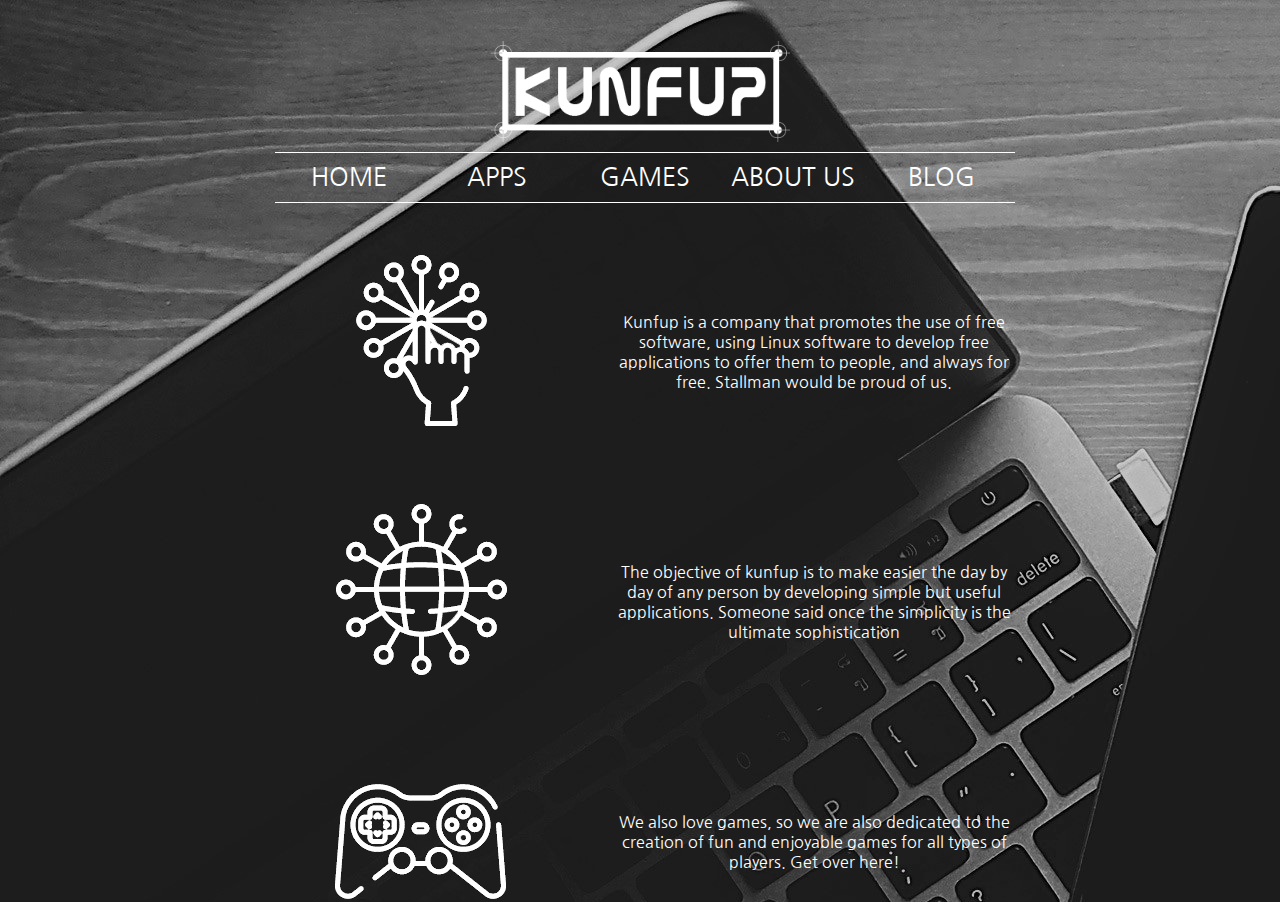
<file: index.html>
<!DOCTYPE html>
<html>
  <head>
    <meta charset="utf-8">
    <title>KunfUp</title>
    <!-- fonts -->
    <link href="https://fonts.googleapis.com/css?family=Nanum+Gothic" rel="stylesheet">
    <!-- links -->
    <link rel="stylesheet" href="css\index.css">
    <link rel="stylesheet" href="css\comu.css">

    <link rel="shortcut icon" href="imgs\robotface.png">
    <script src="js\scripts.js" language type="text/javascript"></script>
  </head>

  <header>
      <div id="divlogo">
        <a href="lssi.html"><img id="deflogo" src="imgs\deflogo_white.png" alt=""></a>
      </div>

      <nav>
        <ul>
          <li class="xhuver"><a class="xhuver" href="https://blog.kunfup.cat">BLOG</a></li>
          <li class="xhuver"><a  class="xhuver" href="aboutus.html">ABOUT US</a></li>
          <li class="xhuver"><a class="xhuver" href="games.html">GAMES</a></li>
          <li class="xhuver"><a class="xhuver" href="apps.html">APPS</a></li>
          <li class="xhuver"><a class="xhuver" href="index.html">HOME</a></li>
        </ul>
      </nav>


  </header>

  <body background="imgs\fonsimg.jpeg">
    <div class="frontconent">
      <img type="button" onclick="botoaps()" class="bootons" id="appsbutton"src="imgs\apps.png" alt="">
      <p  id="cont1"><br><br><br>Kunfup is a company that promotes the use of free software, using Linux software to develop free applications to offer them to people, and always for free.
        Stallman would be proud of us.<br><br><br><br></p>
    </div>
    <div class="frontconent">
      <img type="button" onclick="botoint()" class="bootons" id="intbutton"src="imgs\internet.png" alt="">
      <p  id="cont2"><br><br><br>The objective of kunfup is to make easier the day by day of any person by developing simple but useful applications. Someone said once
        the simplicity is the ultimate sophistication<br><br><br><br></p>
    </div>
    <div  class="frontconent">
      <img type="button" onclick="botogame()" class="bootons" id="gamebutton"src="imgs\games.png" alt="">
      <p id="cont3"><br><br><br>We also love games, so we are also dedicated to the creation of fun and enjoyable games for all types of players. Get over here!</p>
    </div>


  </body>

</html>
</file>
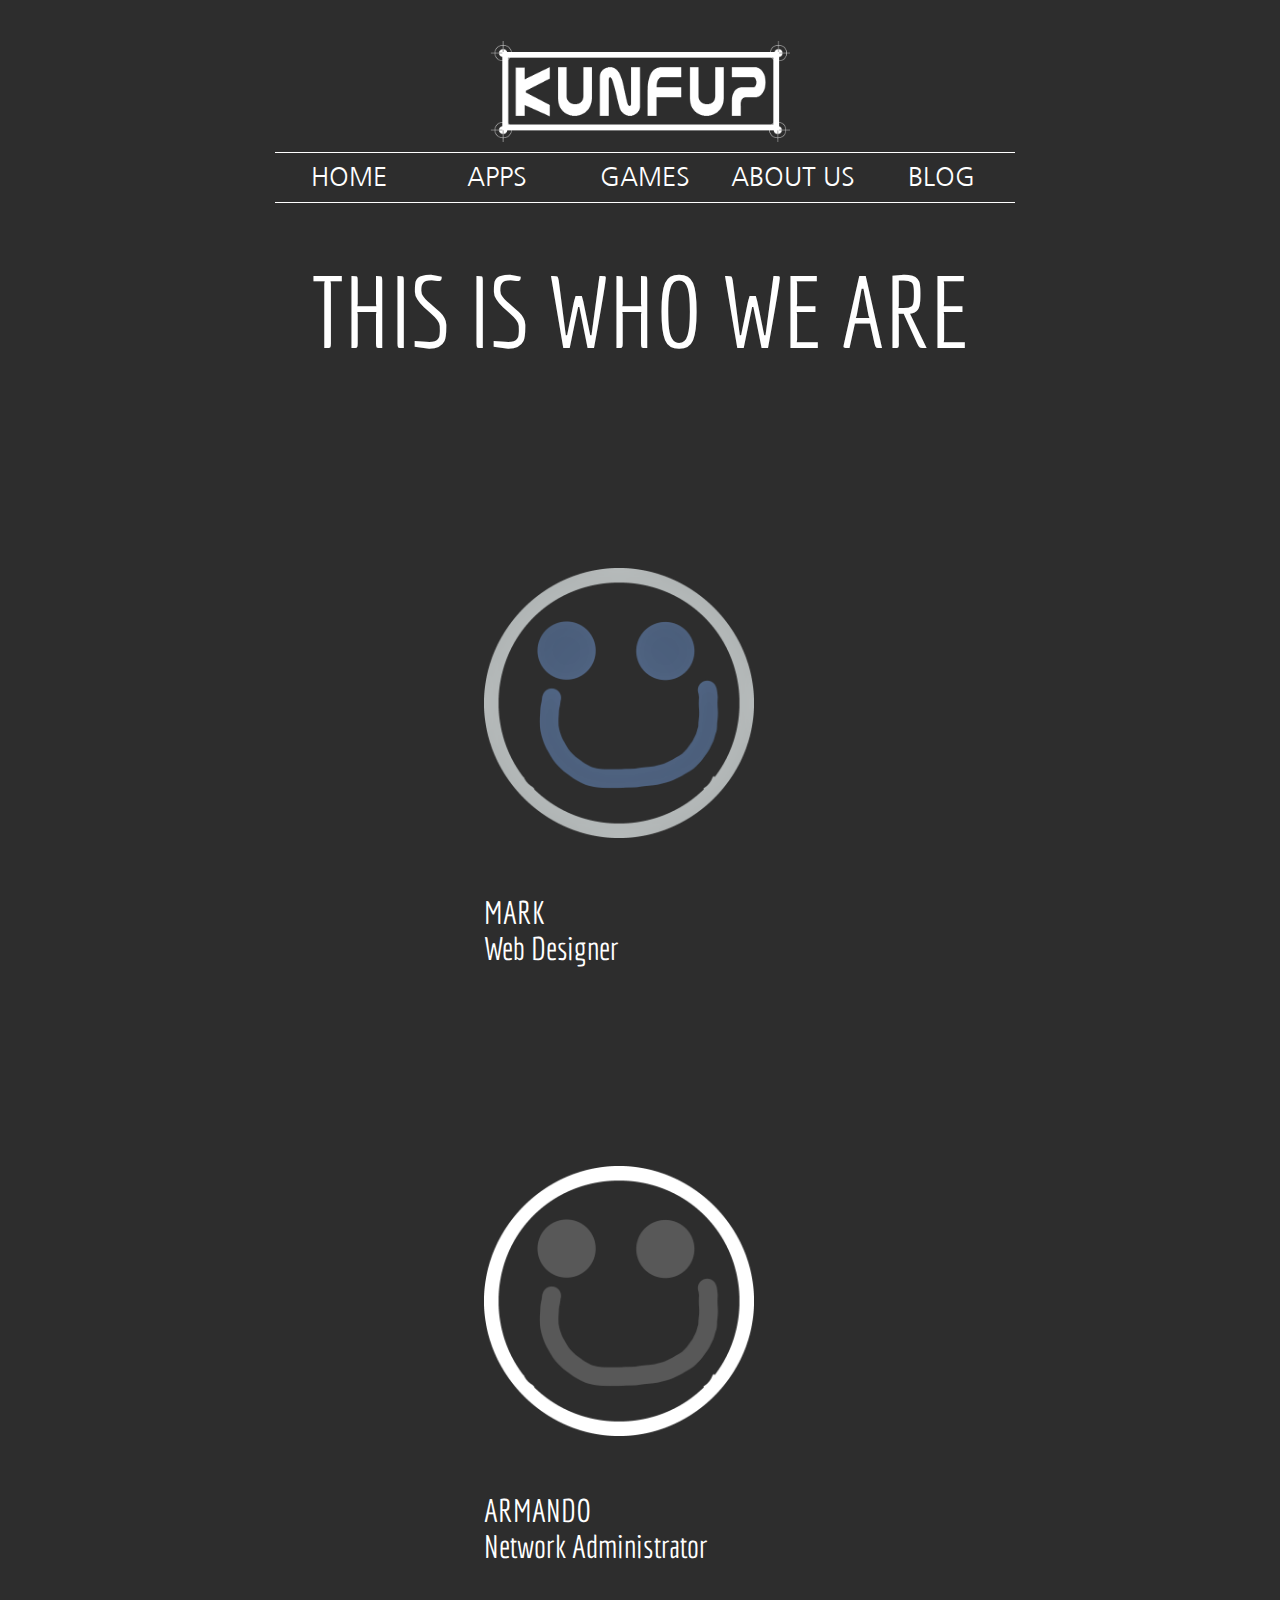
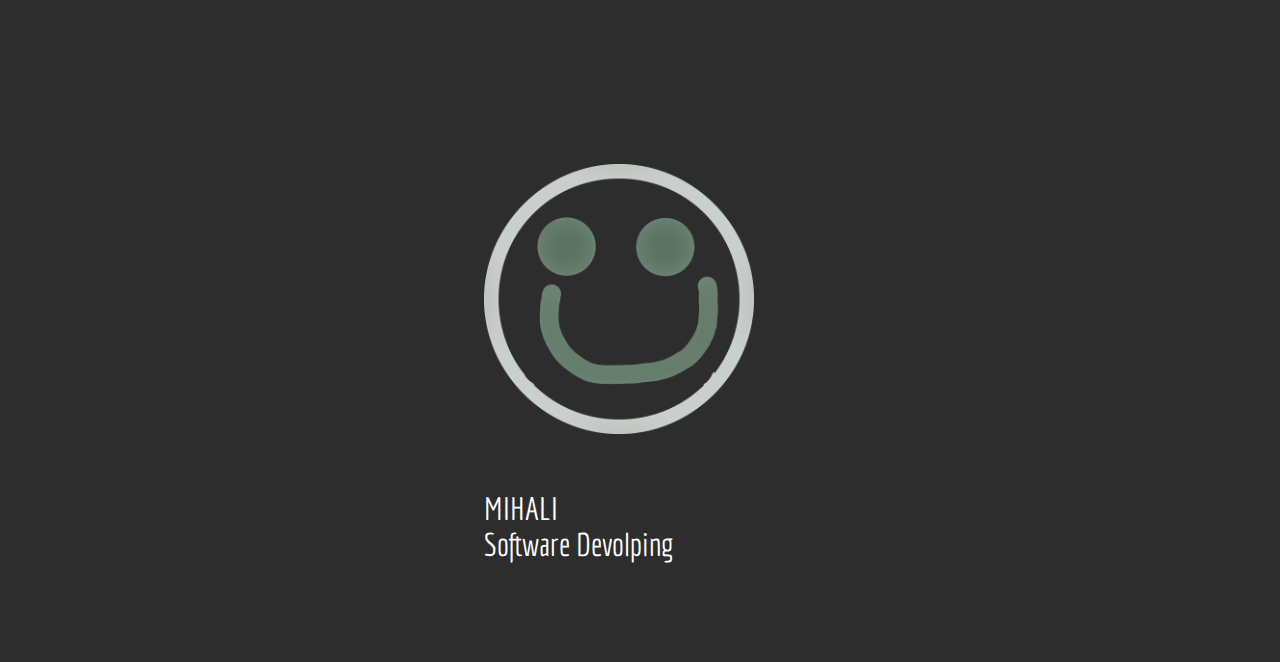
<file: aboutus.html>
<!DOCTYPE html>
<html>
  <head>
    <meta charset="utf-8">
    <title>KunfUp</title>
    <!-- fonts -->
    <link href="https://fonts.googleapis.com/css?family=Nanum+Gothic" rel="stylesheet">
    <link href="https://fonts.googleapis.com/css?family=Economica" rel="stylesheet">
    <!-- links -->
    <link rel="stylesheet" href="css\comu.css">
    <link rel="stylesheet" href="css\aboutus.css">
    <link rel="shortcut icon" href="imgs\robotface.png">
    <script src="js\scripts.js" language type="text/javascript"></script>
  </head>

  <header>
      <div id="divlogo">
        <a href="lssi.html"><img id="deflogo" src="imgs\deflogo_white.png" alt=""></a>
      </div>

      <nav>
        <ul>
          <li class="xhuver"><a class="xhuver" href="https://blog.kunfup.cat">BLOG</a></li>
          <li class="xhuver"><a  class="xhuver" href="aboutus.html">ABOUT US</a></li>
          <li class="xhuver"><a class="xhuver" href="games.html">GAMES</a></li>
          <li class="xhuver"><a class="xhuver" href="apps.html">APPS</a></li>
          <li class="xhuver"><a class="xhuver" href="index.html">HOME</a></li>
        </ul>
      </nav>


  </header>
  <body>
    <div class="espai">
      THIS IS WHO WE ARE
    </div>
    <div id="perfil1" class="perfils">
      <img class="users" src="imgs\user.png" alt="">
      <p>MARK <br/>
      Web Designer <br/></p>
    </div>
    <div id="perfil2"class="perfils">
      <img class="users"src="imgs\user2.png" alt="">
      <p>ARMANDO <br/>
        Network Administrator</p>
    </div>
    <div id="perfil3" class="perfils">
      <img class="users"src="imgs\user3.png" alt="">
      <p>MIHALI <br/>
        Software Devolping</p>
    </div>

    <!-- <div class="typediv">
      <img id="type" src="imgs\type.jpeg" alt="">
    </div> -->
  </body>
</html>
</file>
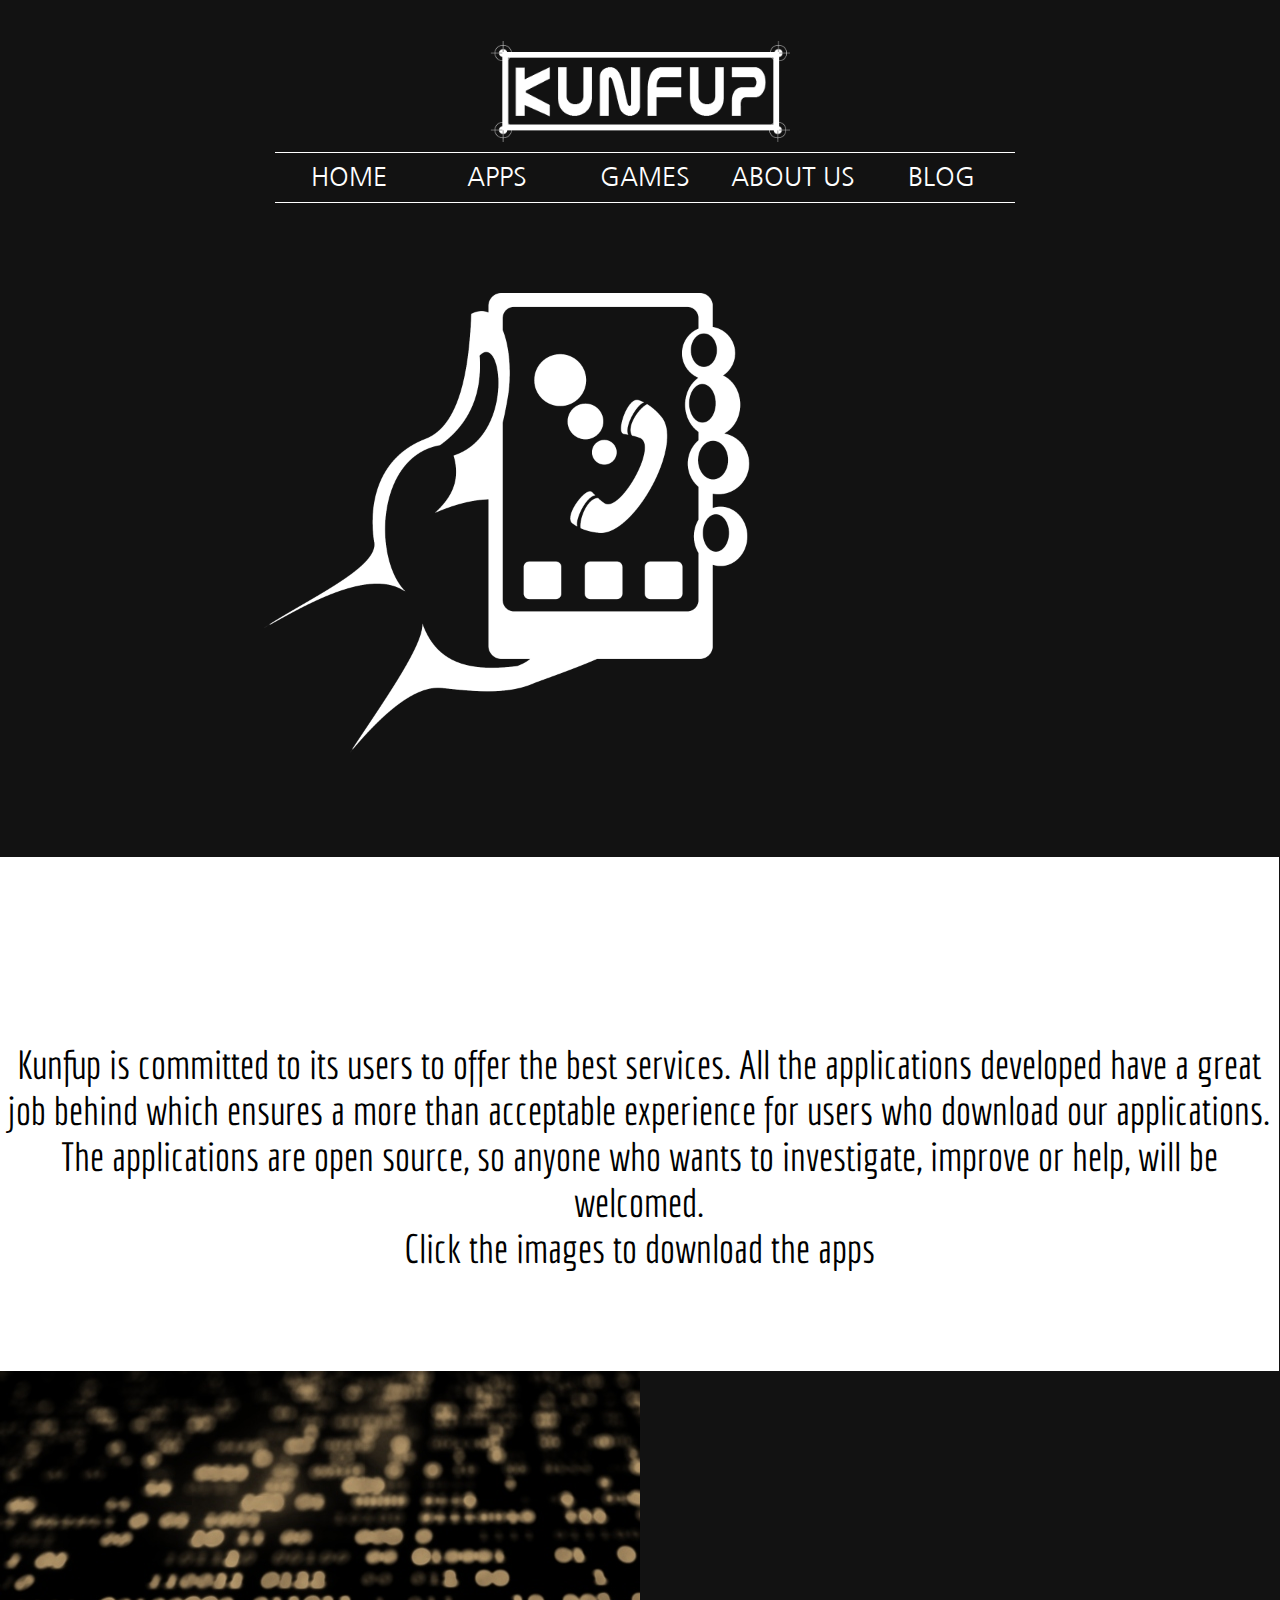
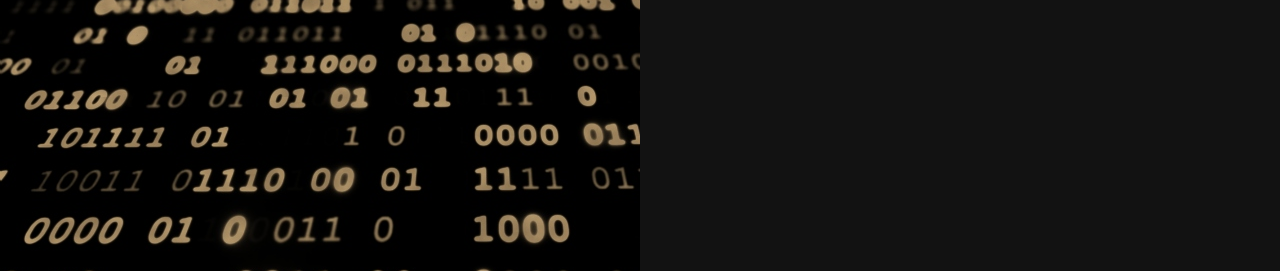
<file: apps.html>
<!DOCTYPE html>
<html>
  <head>
    <meta charset="utf-8">
    <title>KunfUp</title>
    <!-- fonts -->
    <link href="https://fonts.googleapis.com/css?family=Nanum+Gothic" rel="stylesheet">
    <link href="https://fonts.googleapis.com/css?family=Economica" rel="stylesheet">
    <!-- links -->
    <link rel="stylesheet" href="css\comu.css">
    <link rel="stylesheet" href="css\apps.css">
    <link rel="shortcut icon" href="imgs\robotface.png">
    <script src="js\scripts.js" language type="text/javascript"></script>
  </head>

  <header>
      <div id="divlogo">
        <a href="lssi.html"><img id="deflogo" src="imgs\deflogo_white.png" alt=""></a>
      </div>

      <nav>
        <ul>
          <li class="xhuver"><a class="xhuver" href="https://blog.kunfup.cat">BLOG</a></li>
          <li class="xhuver"><a  class="xhuver" href="aboutus.html">ABOUT US</a></li>
          <li class="xhuver"><a class="xhuver" href="games.html">GAMES</a></li>
          <li class="xhuver"><a class="xhuver" href="apps.html">APPS</a></li>
          <li class="xhuver"><a class="xhuver" href="index.html">HOME</a></li>
        </ul>
      </nav>
  </header>
  <body>

    <div class="">
      <img id="handphone" src="imgs\hadnphone.png" alt="">
      <p></p>
    </div>

    <div id="diblanc">
      <br/><br/><br/><br/><p id="textdiblanc">Kunfup is committed to its users to offer the best services.
        All the applications developed have a great job behind which ensures a more than acceptable experience
        for users who download our applications. The applications are open source, so anyone who wants to investigate,
        improve or help, will be welcomed.</p>
        <p>Click the images to download the apps</p>
    </div>

    <a href="calculadora.apk" downloads><div id="divgris"></div></a>

    <div id="diblau">
    </div>
  </body>
</html>
</file>
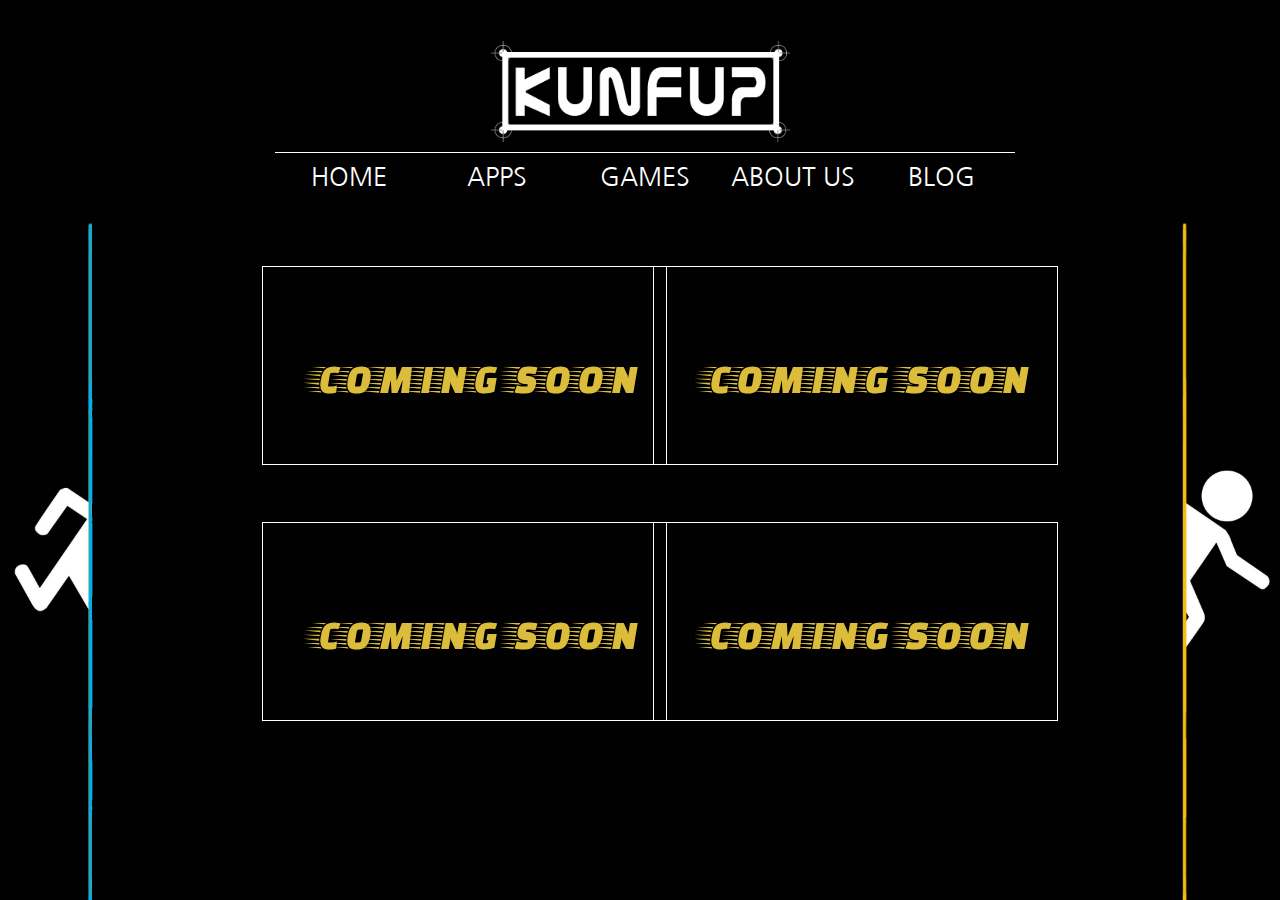
<file: games.html>
<!DOCTYPE html>
<html>
  <head>
    <meta charset="utf-8">
    <title>KunfUp</title>
    <!-- fonts -->
    <link href="https://fonts.googleapis.com/css?family=Nanum+Gothic" rel="stylesheet">
    <link href="https://fonts.googleapis.com/css?family=Faster+One" rel="stylesheet">
    <!-- links -->
    <link rel="stylesheet" href="css\comu.css">
    <link rel="stylesheet" href="css\games.css">
    <link rel="shortcut icon" href="imgs\robotface.png">
    <script src="js\scripts.js" language type="text/javascript"></script>
  </head>

  <header>
      <div id="divlogo">
        <a href="lssi.html"><img id="deflogo" src="imgs\deflogo_white.png" alt=""></a>
      </div>

      <nav >
        <ul>
          <li class="xhuver"><a class="xhuver" href="https://blog.kunfup.cat">BLOG</a></li>
          <li class="xhuver"><a  class="xhuver" href="aboutus.html">ABOUT US</a></li>
          <li class="xhuver"><a class="xhuver" href="games.html">GAMES</a></li>
          <li class="xhuver"><a class="xhuver" href="apps.html">APPS</a></li>
          <li class="xhuver"><a class="xhuver" href="index.html">HOME</a></li>
        </ul>
      </nav>
  </header>

  <body>
    <img id="bgimg" src="imgs\spaceimg.jpg" alt="">
    <div class="contdiv" id="onediv">
      <p class="txtdivs">COMING SOON</p>
    </div>
    <div class="contdiv" id="secdiv">
      <p class="txtdivs">COMING SOON</p>
    </div>
    <div class="contdiv" id="thirddiv">
      <p class="txtdivs">COMING SOON</p>
    </div>
    <div class="contdiv" id="fourdiv">
      <p class="txtdivs">COMING SOON</p>
    </div>
  </body>
</html>
</file>
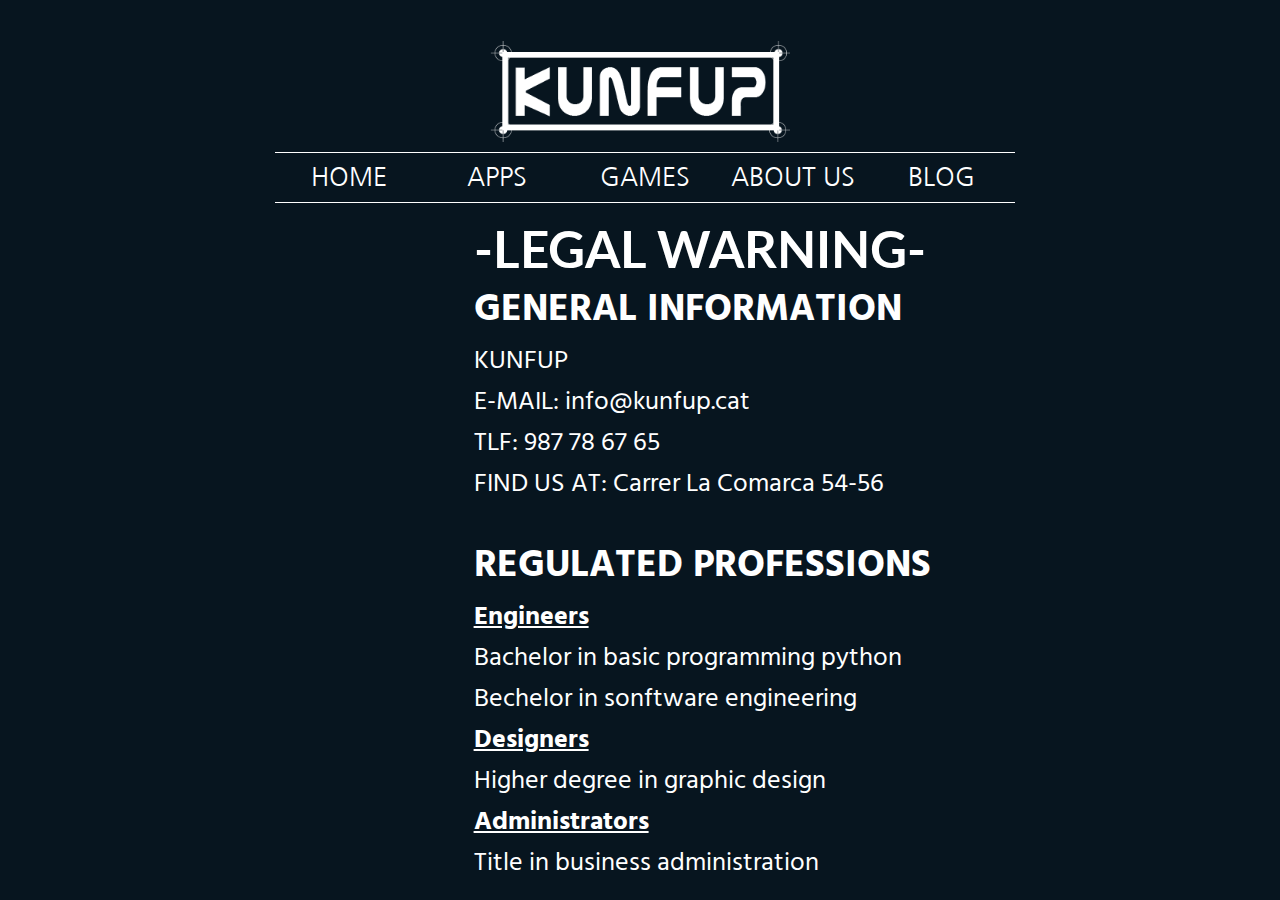
<file: lssi.html>
<!DOCTYPE html>
<html>
  <head>
    <meta charset="utf-8">
    <title>KunfUp</title>
    <!-- fonts -->
    <link href="https://fonts.googleapis.com/css?family=Nanum+Gothic" rel="stylesheet">
    <!-- links -->
    <link rel="stylesheet" href="css\lssi.css">
    <link rel="stylesheet" href="css\comu.css">
    <link href="https://fonts.googleapis.com/css?family=Hind|Lato" rel="stylesheet">
    <link rel="shortcut icon" href="imgs\robotface.png">
    <script src="js\scripts.js" language type="text/javascript"></script>
  </head>

  <header>
    <div id="divlogo">
      <a href="lssi.html"><img id="deflogo" src="imgs\deflogo_white.png" alt=""></a>
    </div>

    <nav>
      <ul>
        <li class="xhuver"><a class="xhuver" href="https://blog.kunfup.cat">BLOG</a></li>
        <li class="xhuver"><a  class="xhuver" href="aboutus.html">ABOUT US</a></li>
        <li class="xhuver"><a class="xhuver" href="games.html">GAMES</a></li>
        <li class="xhuver"><a class="xhuver" href="apps.html">APPS</a></li>
        <li class="xhuver"><a class="xhuver" href="index.html">HOME</a></li>
      </ul>
    </nav>

  </header>

  <body>
    <div class="avilegal">
      <h1>-LEGAL WARNING-</h1>
      <h2>GENERAL INFORMATION</h2>
      <p>KUNFUP</p>
      <p>E-MAIL: info@kunfup.cat</p>
      <p>TLF: 987 78 67 65</p>
      <p>FIND US AT: Carrer La Comarca 54-56</p><br>
      <h2>REGULATED PROFESSIONS</h2>
      <p class="negreta">Engineers</p>
        <p>Bachelor in basic programming python<br>
        Bechelor in sonftware engineering</p>
      <p class="negreta">Designers </p>
        <p>Higher degree in graphic design</p>
      <p class="negreta">Administrators </p>
        <p>Title in business administration</p>

    </div>

  </body>

</html>
</file>
